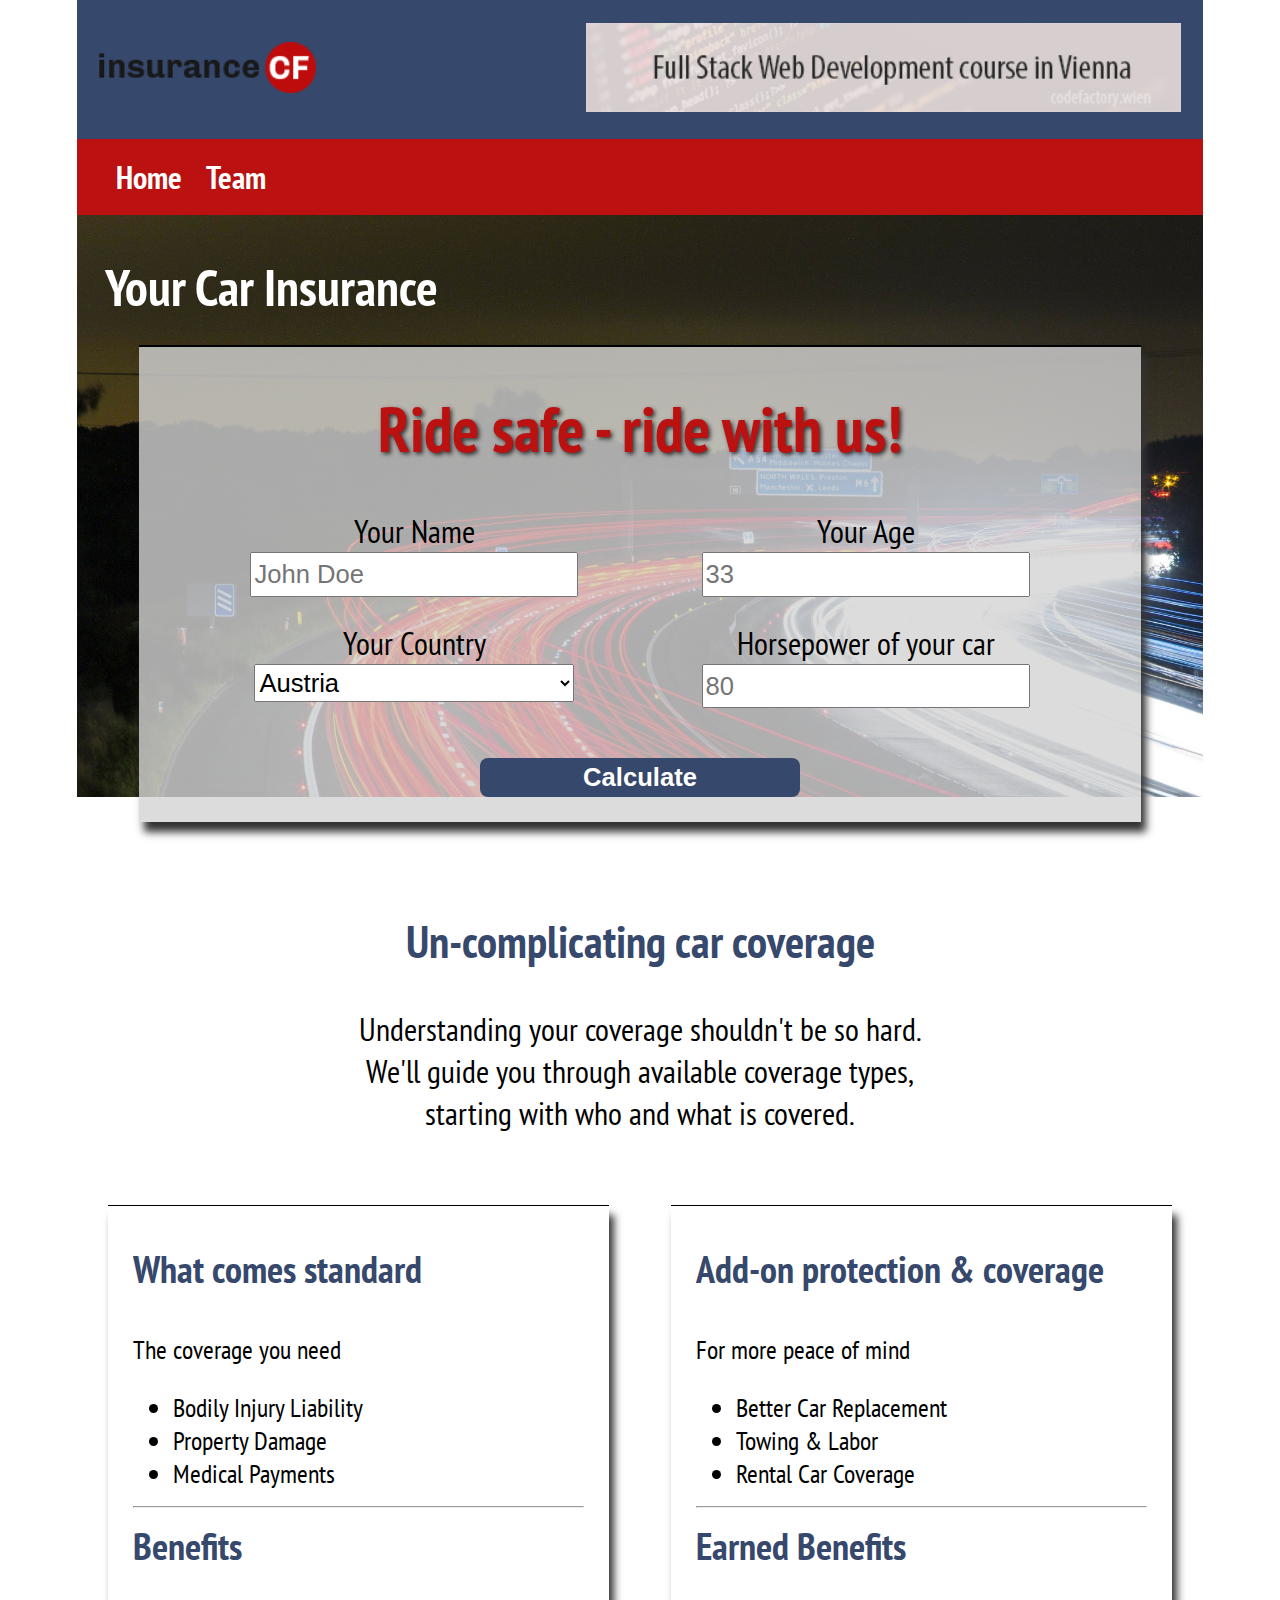
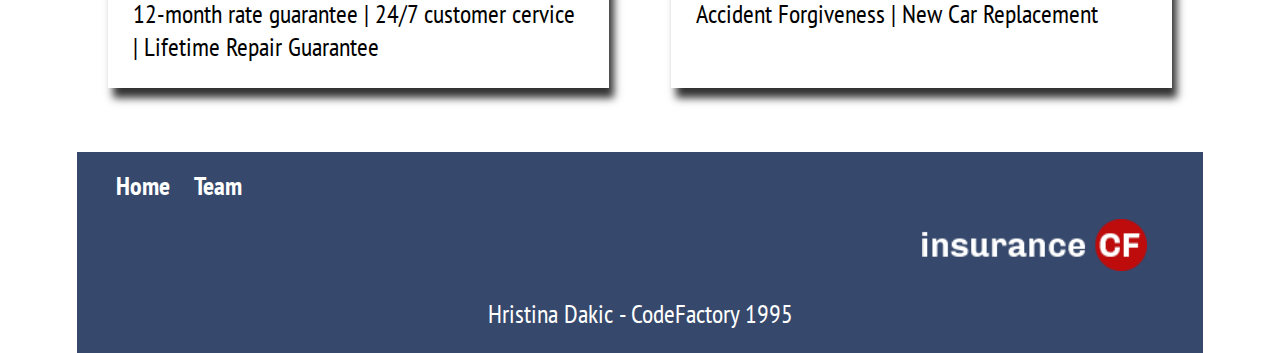
<file: index.html>
<!DOCTYPE html>
<html lang='en'>

<html>

<head>
	<meta charset='utf-8'>
	<title>CF-CR02-HristinaDakic</title>
	<link rel="stylesheet" type="text/css" href="css/style.css">
	<link href="https://fonts.googleapis.com/css?family=PT+Sans+Narrow&display=swap" rel="stylesheet">
</head>

<body>
	
<!-- header with two divs containing the logo and a banner -->
	<header>
		<div id=logotop>
			<img src="img/logo-black.png" alt="Logo">
		</div>
		<div id=bannerone>
			<a target="_blank" href="https://www.codefactory.wien"><img src="img/banner.png" alt="Banner"></a>
		</div>
	</header>

<!-- navigation bar by using an unordered list with two lnks -->
	<nav>
		<ul>
			<li><a href="index.html">Home</a></li>
			<li><a href="html/team.html">Team</a></li>
		</ul>
	</nav>

<!-- main section with two divs-->

	<main>
		<div id=divone>
			
			<h1 id=title>Your Car Insurance</h1>
				
			<div id=calculator>
				
				<h1 id=quote>Ride safe - ride with us!</h1>
				
				<div id=inputfields>
					<div>	
					<p>Your Name</p>
					<input type="text" id="name" placeholder="John Doe">
					</div>	
				
					<div>
					<p>Your Age</p>
					<input type="number" id="age" placeholder="33">
					</div>

					<div>
					<p>Your Country</p>
					<select id="country">
						<option value="austria">Austria</option>
						<option value="hungary">Hungary</option>
						<option value="greece">Greece</option>
					</select>
					</div>

					<div>
					<p>Horsepower of your car</p>
					<input type="number" id="horsepower" placeholder="80">
					</div>
				</div>
				
				<input type="submit" id="button" value="Calculate">
					
				<p id="print"></p>

			</div>
			
			<article id="infobox">
				<h2>Un-complicating car coverage</h2>
				<p>Understanding your coverage shouldn't be so hard. We'll guide you through available coverage types, starting with who and what is covered.</p>
			</article>
		</div>

		<div  id="divtwo">
			<article>
				<h3>What comes standard</h3>
				<p>The coverage you need</p>
				<ul>
					<li>Bodily Injury Liability</li>
					<li>Property Damage</li>
					<li>Medical Payments</li>
				</ul>
				<hr>
				<h4>Benefits</h4>
				<p>12-month rate guarantee | 24/7 customer cervice | Lifetime Repair Guarantee</p>
			</article>
			<article>
				<h3>Add-on protection & coverage</h3>
				<p>For more peace of mind</p>
				<ul>
					<li>Better Car Replacement</li>
					<li>Towing & Labor</li>
					<li>Rental Car Coverage</li>
				</ul>
				<hr>
				<h4>Earned Benefits</h4>
				<p>Accident Forgiveness | New Car Replacement</p>
			</article>
		</div>
	</main>

<!-- footer with nav bar, logo and copyright paragraph -->
	<footer>
		
		<nav id="navbottom">
			<ul>
				<li><a href="index.html">Home</a></li>
				<li><a href="html/team.html">Team</a></li>
			</ul>
		</nav>

		<div id="logobottom">
			<img src="img/logo-white.png" alt="Logo">
		</div>

		<p id="copyright">Hristina Dakic - CodeFactory 1995</p>

	</footer>

<script type="text/javascript" src="js/script.js"></script>

</body>
</html>
</file>
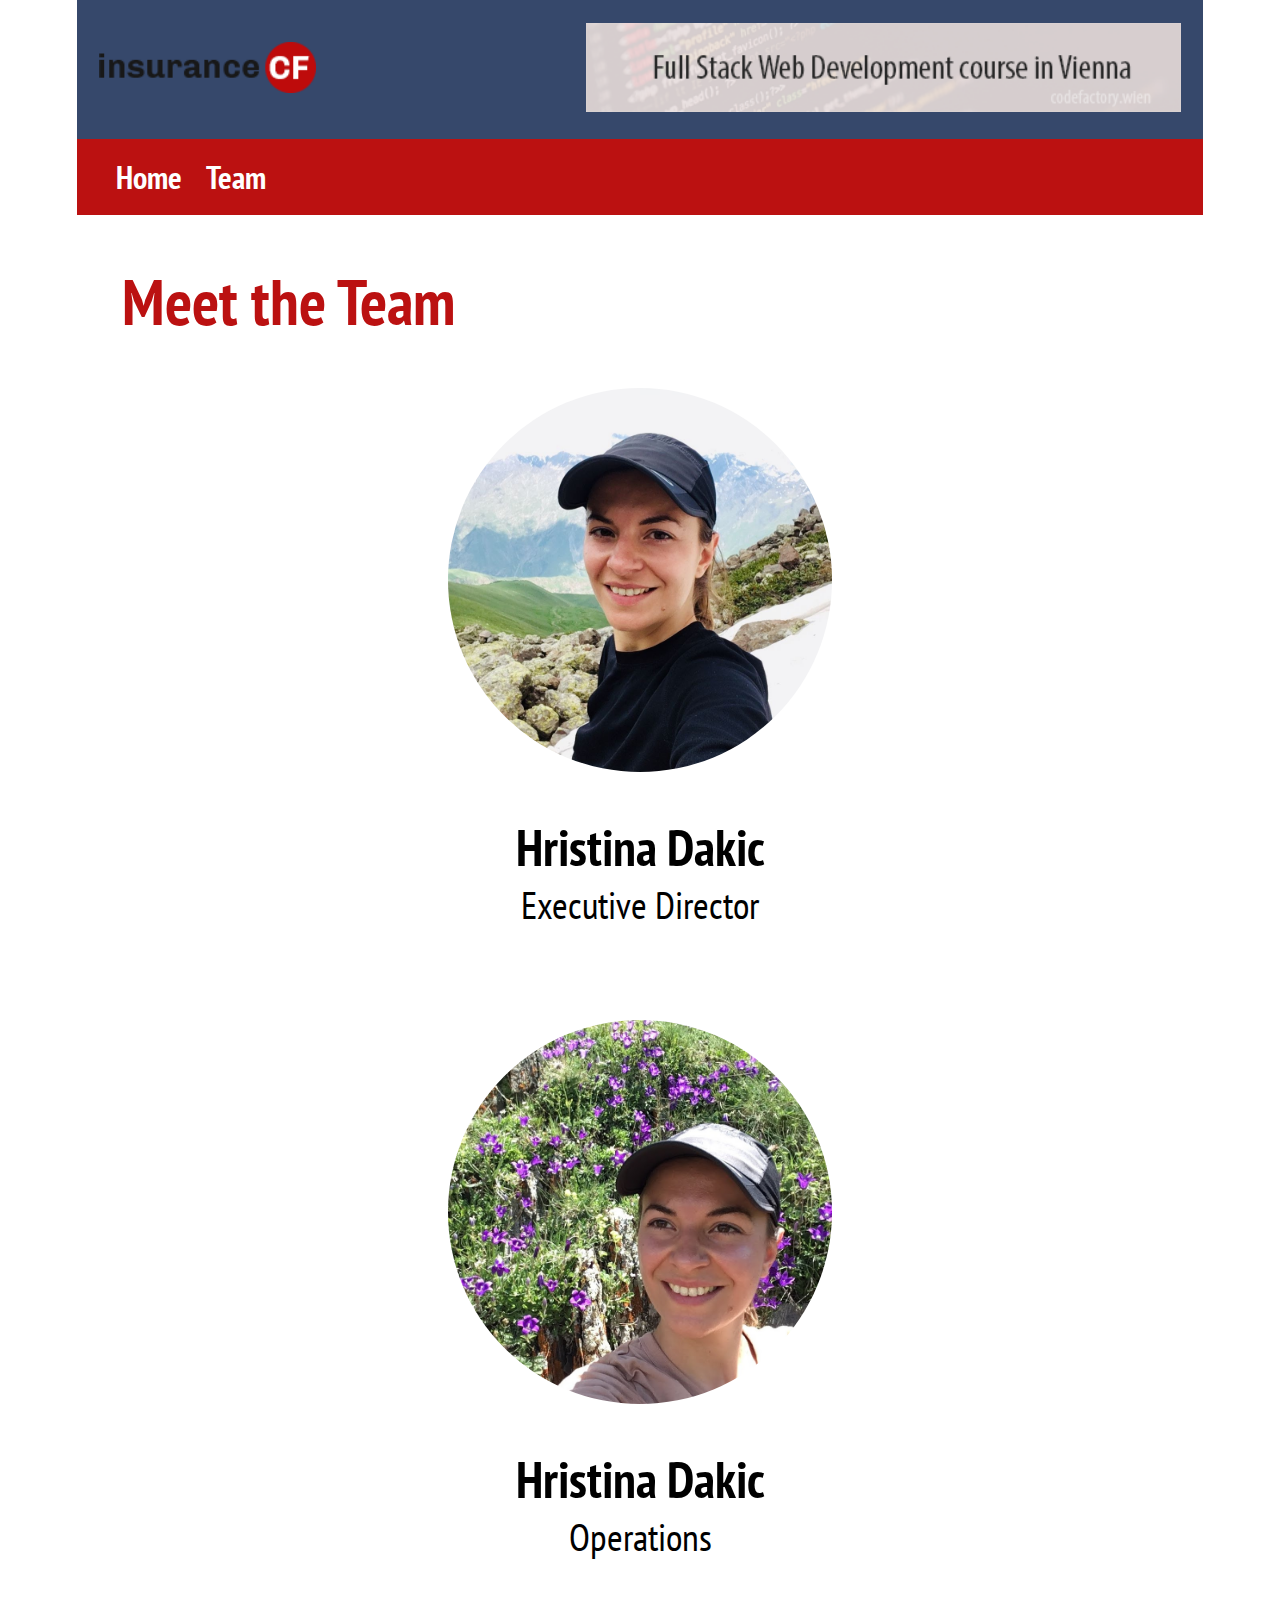
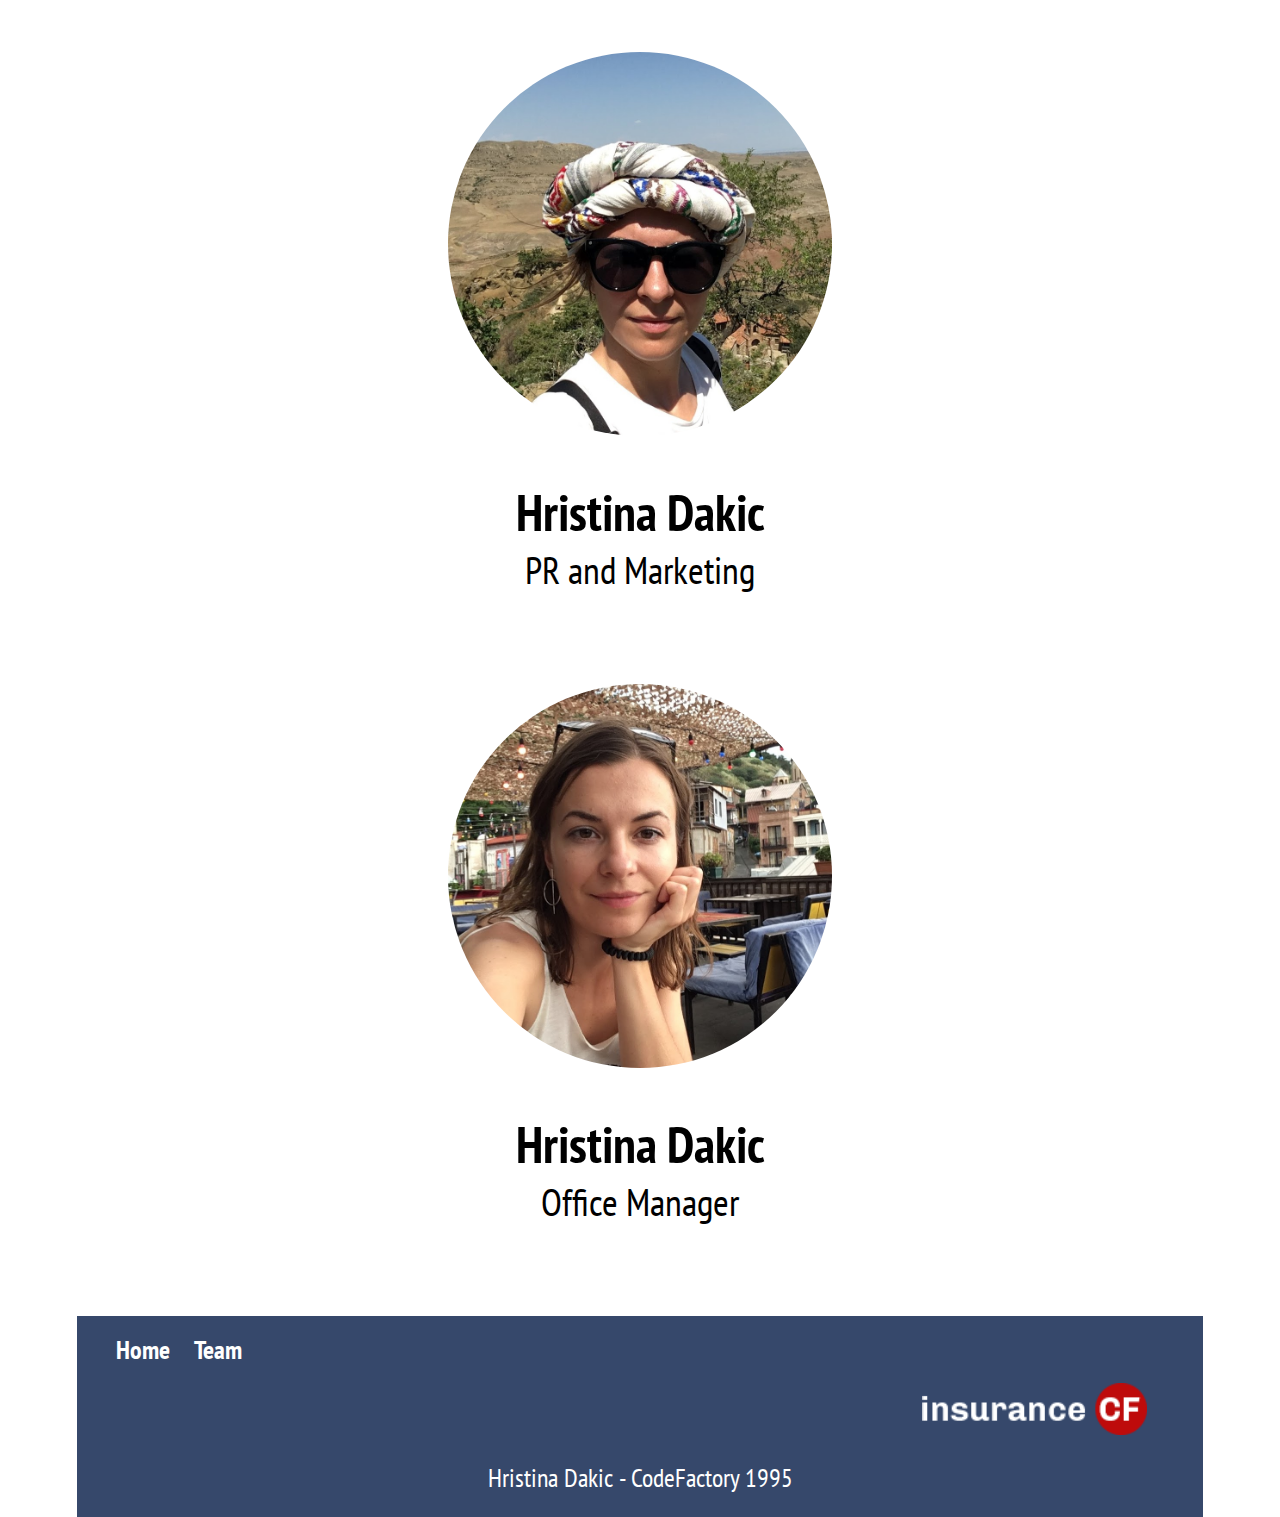
<file: html/team.html>
<!DOCTYPE html>
<html lang='en'>
<head>
	<meta charset='utf-8'>
	<title>Team</title>
	<link rel="stylesheet" type="text/css" href="../css/style.css">
	<link rel="stylesheet" type="text/css" href="../css/team.css">
	<link href="https://fonts.googleapis.com/css?family=PT+Sans+Narrow&display=swap" rel="stylesheet">

</head>
<body>
		
<!-- header with two divs containing the logo and a banner -->
	<header>
		<div id=logotop>
			<img src="../img/logo-black.png" alt="Logo">
		</div>
		<div id=bannerone>
			<a target="_blank" href="https://www.codefactory.wien"><img src="../img/banner.png" alt="Banner"></a>
		</div>
	</header>

<!-- navigation bar by using an unordered list with two lnks -->
	<nav>
		<ul>
			<li><a href="../index.html">Home</a></li>
			<li><a href="html/team.html">Team</a></li>
		</ul>
	</nav>

<!-- Main section  -->
	<main>
	<h1>Meet the Team</h1>

	<div id=team>
		
		<div>
			<div class=image><img src="../img/teamone.JPG"></div>
			<h2>Hristina Dakic</h2>
			<p>Executive Director</p>
		</div>
		
		<div>
			<div class=image><img src="../img/teamtwo.JPG"></div>
			<h2>Hristina Dakic</h2>
			<p>Operations</p>
		</div>
		
		<div>
			<div class=image><img src="../img/teamthree.JPG"></div>
			<h2>Hristina Dakic</h2>
			<p>PR and Marketing</p>
		</div>
		
		<div>
			<div class=image><img src="../img/teamfour.JPG"></div>
			<h2>Hristina Dakic</h2>
			<p>Office Manager</p>
		</div>
	</div>	

	</main>

<!-- footer with nav bar, logo and copyright paragraph -->
	<footer>
		
		<nav id="navbottom">
			<ul>
				<li><a href="../index.html">Home</a></li>
				<li><a href="html/team.html">Team</a></li>
			</ul>
		</nav>

		<div id="logobottom">
			<img src="../img/logo-white.png" alt="Logo">
		</div>

		<p id="copyright">Hristina Dakic - CodeFactory 1995</p>

	</footer>

</body>
</html>
</file>
<file: css/style.css>
body {
  margin: 0 6%;
  font-family: "PT Sans Narrow", sans-serif; }

header {
  padding: 2%;
  background-color: #36486b;
  display: flex;
  flex-direction: row;
  justify-content: space-between;
  align-items: center; }

#logotop {
  width: 20%;
  height: 55%; }
  #logotop img {
    width: 100%;
    height: 70%; }

#bannerone {
  width: 55%; }
  #bannerone img {
    width: 100%; }

nav {
  background-color: #bb1111; }
  nav ul {
    padding: 1.5%;
    margin: 0;
    text-align: left; }
    nav ul li {
      list-style-type: none;
      display: inline; }
      nav ul li a {
        color: white;
        font-weight: bold;
        font-size: 2.5vw;
        text-decoration: none;
        padding-left: 2%; }
      nav ul li a:hover {
        text-shadow: 5px 10px 8px #333333; }

#divone {
  background-image: url("../img/traffic-332857_1920.jpg");
  background-size: 100%;
  background-repeat: no-repeat;
  margin: 0; }

#title {
  margin: 0;
  font-size: 4vw;
  color: #ffffff;
  padding: 3.5% 0 0 2.5%; }

#quote {
  font-size: 5vw;
  margin: 4%;
  color: #bb1111;
  text-shadow: 2px 2px 4px #333333; }

#calculator {
  border-top: solid black 2px;
  box-shadow: 5px 10px 8px #333333;
  margin: 0 5.5% 0;
  background-color: rgba(211, 211, 211, 0.8);
  text-align: center;
  position: relative;
  top: 25px; }
  #calculator input, #calculator #country {
    outline: none;
    height: 3vw;
    width: 25vw;
    font-size: 2vw; }

#button {
  margin: 2.5% 0;
  background: #36486b;
  border: #36486b;
  border-radius: 8px;
  font-weight: bold;
  color: white; }

#button:hover {
  box-shadow: 5px 10px 8px #333333;
  background-color: #bb1111;
  color: white; }

#print {
  display: none;
  text-align: center;
  margin: 0;
  padding: 4% 0;
  background-color: rgba(98, 87, 80, 0.6);
  margin-top: 3vw;
  font-size: 5vw;
  text-shadow: 2px 2px 4px #333333; }

#inputfields {
  display: flex;
  flex-flow: row wrap;
  justify-content: center; }
  #inputfields div {
    width: 45%;
    margin-bottom: 2.5%; }
  #inputfields p, #inputfields #divtwo li, #divtwo #inputfields li {
    font-size: 2.5vw;
    margin: 0; }

#infobox {
  background-color: #ffffff;
  text-align: center;
  padding: 6vw 20vw 3vw; }
  #infobox h2 {
    font-size: 3.5vw;
    color: #36486b;
    margin: 3vw 0; }
  #infobox p, #infobox #divtwo li, #divtwo #infobox li {
    font-size: 2.5vw; }

#divtwo {
  display: flex;
  flex-direction: row;
  justify-content: space-around;
  margin-bottom: 5vw; }
  #divtwo article {
    border-top: solid black 1px;
    width: 40%;
    box-shadow: 5px 10px 8px #333333;
    padding: 0 2vw; }
  #divtwo h3, #divtwo h4 {
    font-size: 3vw;
    color: #36486b; }
  #divtwo h4 {
    margin: 1vw 0; }
  #divtwo p, #divtwo li {
    font-size: 2vw; }

footer {
  background-color: #36486b; }

#navbottom {
  background-color: #36486b; }
  #navbottom a {
    font-size: 2vw; }

#logobottom {
  float: right;
  margin-right: 5%;
  width: 20%;
  height: 55%; }
  #logobottom img {
    width: 100%;
    height: 70%; }

#copyright {
  clear: both;
  font-size: 2vw;
  text-align: center;
  color: white;
  margin: 0;
  padding: 2%; }

@media screen and (max-width: 480px) {
  #title {
    font-size: 6vw;
    text-align: center;
    color: #bb1111;
    text-shadow: 2px 2px 4px #333333; }

  #quote {
    display: none; }

  #inputfields {
    display: flex;
    flex-direction: row; }
    #inputfields div {
      width: 100%;
      margin: 0; }
    #inputfields p, #inputfields #divtwo li, #divtwo #inputfields li {
      font-size: 10px;
      margin-top: 2vw; }

  #infobox {
    margin-top: 10%; }
    #infobox p, #infobox #divtwo li, #divtwo #infobox li {
      display: none; }

  #navbottom {
    display: none; }

  #logobottom {
    float: none;
    margin-left: 40%; } }

/*# sourceMappingURL=style.css.map */
</file>
<file: css/team.css>
h1 {
  font-size: 5vw;
  margin: 4%;
  color: #bb1111; }

h2 {
  font-size: 4vw;
  margin-bottom: 0; }

p {
  font-size: 3vw;
  margin-top: 0;
  margin-bottom: 7vw; }

.image {
  width: 30vw;
  height: 30vw; }

.image img {
  width: 100%;
  height: 100%;
  object-fit: cover;
  border-radius: 50%; }

#team {
  display: flex;
  flex-direction: column;
  align-items: center; }

#team {
  text-align: center; }

/*# sourceMappingURL=team.css.map */
</file>
